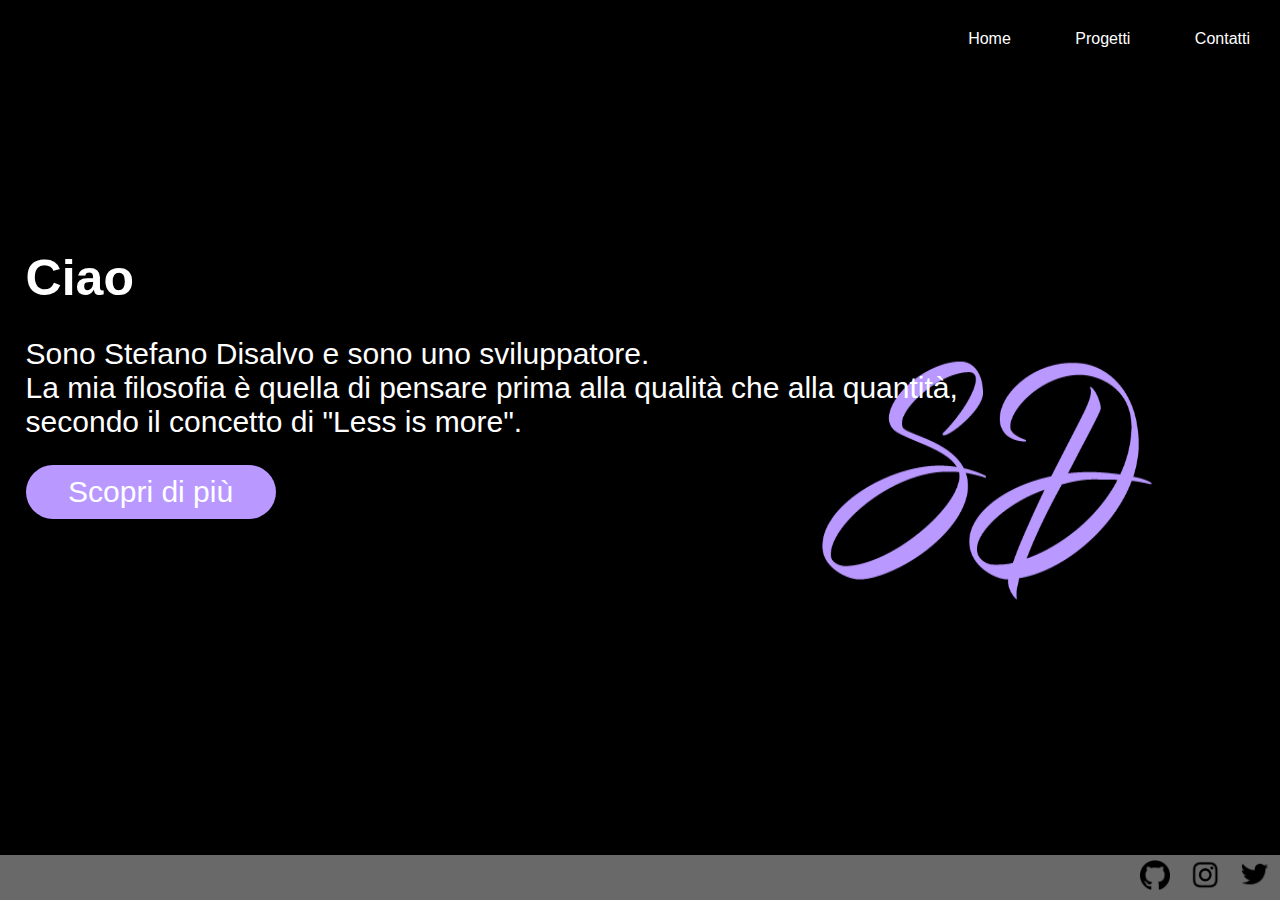
<file: index.html>
<html>
    <head>
        <title>Home</title>
        <link rel="stylesheet" href="style1.css">        
        <link rel="stylesheet" href="mobile1.css">
        <meta name="viewport" content="width=device-width, initial-scale=1.0">
    </head>
    <body>
       <!--header-->
       <div class="header">
            <nav>
                <ul class="navMenu">
                    <li class="nav-item"><a href="index.html">Home</a></li>
                    <li class="nav-item"><a href="project.html">Progetti</a></li>   
                    <li class="nav-item"><a href="contact.html">Contatti</a></li>
                </ul>
                <div class="hamburger">
                    <span class="bar"></span>
                    <span class="bar"></span>
                    <span class="bar"></span>
                </div>
            </nav>
        </div>
       <!--fine header-->

       <!--div separatori-->
       <div id="separatore">
       </div>
       <!--div separatori-->

       <!-- inizio body-->
       <div class="body">
            <h2>Ciao</h2>
            <p>Sono Stefano Disalvo e sono uno sviluppatore.<br>
               La mia filosofia è quella di pensare prima alla qualità che alla quantità,<br>
               secondo il concetto di "Less is more".</p> 
            <button><a href="project.html">Scopri di più</button>  
            <img src="immagini-sito/firma.png" id="firma"/> 
       </div>
      <!--fine body-->

      <!--inizio footer-->
      <div class="footer">
            <a href="https://twitter.com/stefano_disalvo"><img src="immagini-sito/twitter.png" id="twitter"/></a>
             <a href="https://instagram.com/stefanodisalvoo"><img src="immagini-sito/insta.png" id="twitter"/></a>
             <a href="https://github.com/StefanoDisalvo21"><img src="immagini-sito/github.png" id="twitter"/></a>
      </div>
      <!--fine footer-->
      <script src="hamburgermenu.js"></script>
    </body>
</html>
</file>
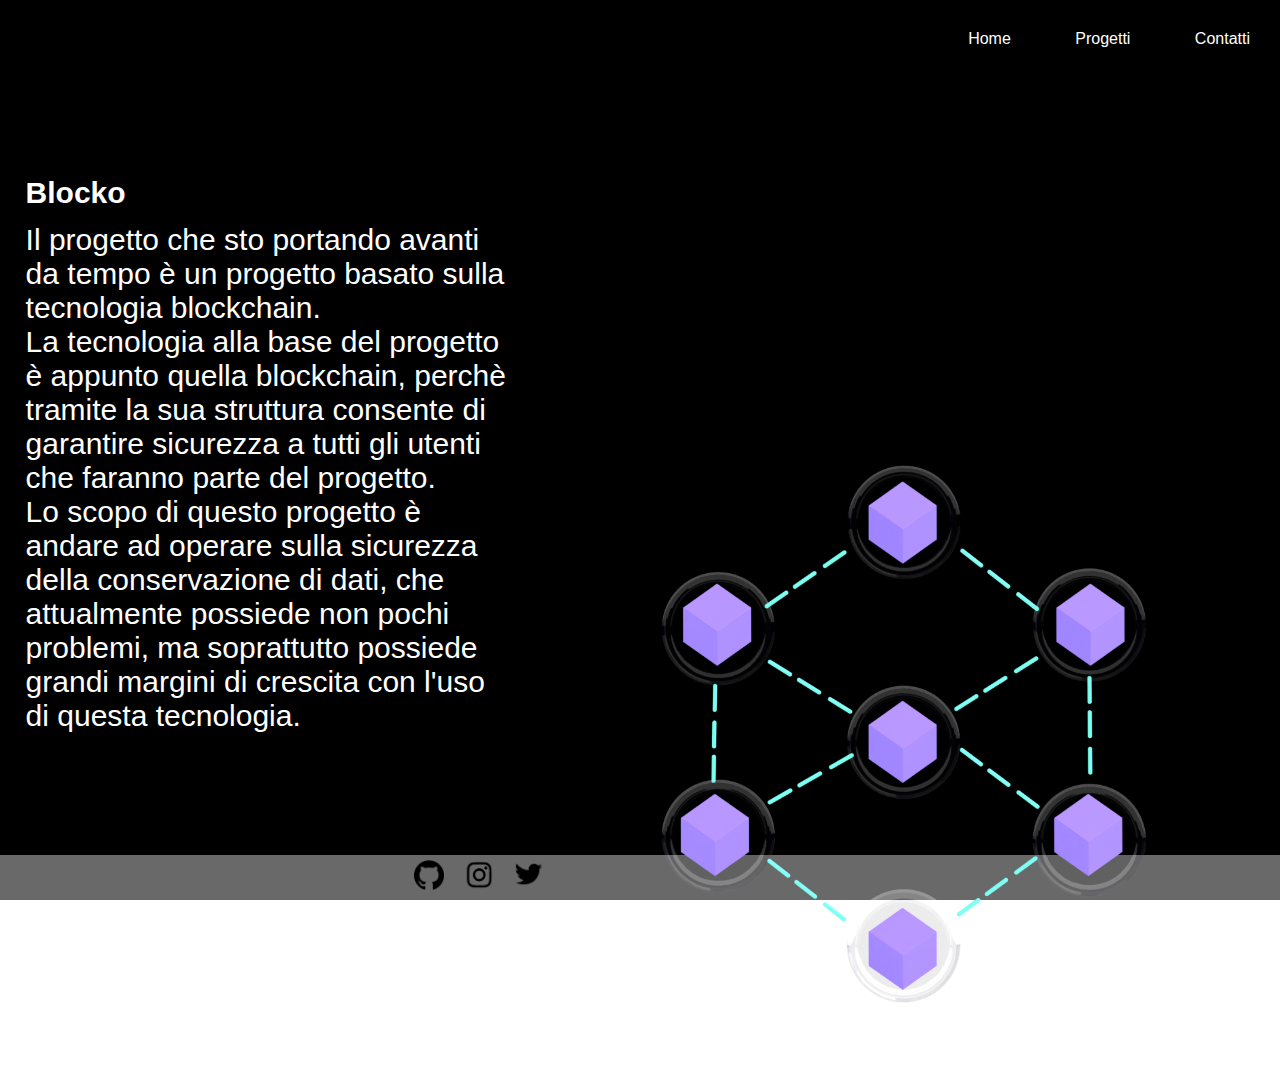
<file: project.html>
<html>
    <head>
        <title>Progetti</title>
        <link rel="stylesheet" href="style2.css">
        <link rel="stylesheet" href="mobile2.css">
        <meta name="viewport" content="width=device-width, initial-scale=1.0">
    </head>
    <body>
       <!--header-->
       <div class="header">
        <nav>
            <ul class="navMenu">
                <li class="nav-item"><a href="index.html">Home</a></li>
                <li class="nav-item"><a href="project.html">Progetti</a></li>             
                <li class="nav-item"><a href="contact.html">Contatti</a></li>
            </ul>
            <div class="hamburger">
                <span class="bar"></span>
                <span class="bar"></span>
                <span class="bar"></span>
            </div>
        </nav>
        </div>
       <!--fine header-->

       <!--div separatori-->
        <div id="separatore">
        </div>
       <!--div separatori-->

       <!-- inizio body-->
        <div class="body">
            
            <div class="row1">  
                <h2>Blocko</h2>
                <p>Il progetto che sto portando avanti da tempo è un progetto basato sulla tecnologia blockchain.<br>
                   La tecnologia alla base del progetto è appunto quella blockchain, perchè tramite la sua struttura consente di garantire sicurezza a tutti gli utenti che faranno parte del progetto.<br>
                   Lo scopo di questo progetto è andare ad operare sulla sicurezza della conservazione di dati, che attualmente possiede non pochi problemi, ma soprattutto possiede grandi margini di crescita con l'uso di questa tecnologia.<br>
                </p>

                <a href="https://iconscout.com/3d/cryptocurrency-blockchain-3678185"><img src="immagini-sito/immahome.png" id="homeima"/></a>    
            </div>
           
        </div>

       </div>
      <!--fine body-->

      <!--inizio footer-->
      <div class="footer">
            <a href="https://twitter.com/stefano_disalvo"><img src="immagini-sito/twitter.png" id="twitter"/></a>
            <a href="https://instagram.com/stefanodisalvoo"><img src="immagini-sito/insta.png" id="twitter"/></a>
            <a href="https://github.com/StefanoDisalvo21"><img src="immagini-sito/github.png" id="twitter"/></a>
      </div>
      <!--fine footer-->
      <script src="hamburgermenu.js"></script>
    </body>
</html>
</file>
<file: style1.css>
*{
    margin: 0;
    padding: 0;
    box-sizing: border-box;
    font-family: 'poppins', Sans-Serif;
    
}


nav{
    display: flex;
    align-items: center;
    justify-content: space-between;
    padding: 20px 0px;
    float: right;

}


nav ul li {
    display: inline-block;
    list-style: none;
    margin:10px 30px;
    color: #fff;

}
nav ul li a{
    color: #fff;
    text-decoration: none;
    position: relative;
}

nav ul li a::after{
    content: '';
    width: 0%;
    height: 2px;
    position: absolute;
    bottom: -5px;
    left: 50%;
    transform: translateX(-50%);
    background: #fff;
    transition: width 0.4s;
    
}

nav ul li a:hover::after{
    width: 50%;
}


nav ul li a:hover::after{
    width: 50%;
}

.header{
    background-color: #000;
    color: #fff;
    height: 8%;

}
#separatore{
    width: 100%;
    height: 3%;
    background-color: #000;
}
.body{
    height: 84%;
    width: 100%;
    background-color: #000;
}
h2{
    color: #fff;
    margin-left:2%;
    font-size: 50px;
    padding-top:150px;
}
p{
    color: #fff;
    margin-left:2%;
    margin-top: 30px;
    font-size: 30px;   
    text-align: justify center;
}
button {
	
	margin-top:2%;
	margin-left:2%;
	width:250px;
	border-radius: 30px;
	padding:10px;
	background:#B998FF; 
	border: none;
	color: #fff;
	font-size: 30px;
	cursor: pointer;

}
button a{
    color: #fff;
    text-decoration: none;
    position: relative;
}
#firma{
    float: right;
    margin-right: 10%;
    margin-top: -9%;
    width: 330px;
    height: 330px;
}
.footer{
    width: 100%;
    height: 5%;
    background-color: #696969;
}
#twitter{
    width: 30px;
    height: 30px;
    float: right;
    margin-right: 10px;
    margin-left: 10px;
    margin-top: 5px;
    
}
.hamburger{
    display: none;
    cursor: pointer;
}
.bar{
    display: block;
    width: 25px;
    height: 3;
    margin: 5px auto;
    margin-left: 95%;
    margin-right:55px;
    -webkit-transition: all 0.3s ease-in-out;
    transition: all 0.3s ease-in-out;
    background-color: #fff;
}
</file>
<file: mobile1.css>
@media only screen and (max-width:600px) {
    .hamburger{
        display: block;
        margin-left:-35%;
    }
    .hamburger.active .bar:nth-child(2){
        opacity: 0;
    }
    .hamburger.active .bar:nth-child(1){
        transform: translateY(8px) rotate(45deg);
    }    
    .hamburger.active .bar:nth-child(3){
        transform: translateY(-8px) rotate(-45deg);
    }
    .navMenu{
        position: fixed;
        left: -100%;
        top: 70px;
        gap: 0;
        flex-direction: column;
        background-color: #000;
        width: 100%;
        text-align: center;
        transition:0.3s;
        display: flex;
    }
    .nav-item{
        margin: 16px 80px;
        text-align: center;
        float: none;


    }
    .navMenu.active{
        left: 0;
    }
    #homeima{
        display: block;
        width: 250px;
        height: 250px;
        margin-top: 5%;
        margin-right:20%;
    }
    h2{
        font-size: 30;
        margin-left:2%;
        padding:10px;

    }
    p{
        font-size:20;
        margin-top: -10px; 
        margin-left:2%;
        padding:10px; 
    }
    button{
        margin-top:3.5%;
        margin-left:4%;
        width:200px;
        border-radius: 30px;
        padding:10px;
        background:#B998FF; 
        border: none;
        color: #fff;
        font-size:25px;
        cursor: pointer;
    }
    #firma{
        margin-right: 25%;
        margin-top: 5%;
        width: 200px;
        height: 200px;
    }
    #twitter{
        width: 30px;
        height: 30px;
        float: right;
        margin-right: 10px;
        margin-left: 10px;
        margin-top: 1px;
        display: block;
        
    }

}
</file>
<file: style2.css>
*{
    margin: 0;
    padding: 0;
    box-sizing: border-box;
    font-family: 'poppins', Sans-Serif;
    
}


nav{
    display: flex;
    align-items: center;
    justify-content: space-between;
    padding: 20px 0px;
    float: right;

}


nav ul li {
    display: inline-block;
    list-style: none;
    margin:10px 30px;


}
nav ul li a{
    color: #fff;
    text-decoration: none;
    position: relative;
}

nav ul li a::after{
    content: '';
    width: 0%;
    height: 2px;
    position: absolute;
    bottom: -5px;
    left: 50%;
    transform: translateX(-50%);
    background: #fff;
    transition: width 0.4s;
    
}

nav ul li a:hover::after{
    width: 50%;
}


nav ul li a:hover::after{
    width: 50%;
}
.header{
    background-color: #000;
    color: #fff;
    height: 8%;

}
#separatore{
    width: 100%;
    height: 3%;
    background-color: #000;
}
.body{
    height: 84%;
    width: 100%;
    background-color: #000;
}
.row1{
    width: 100%;
    height: 84%;
    background-color: #000;
}
.row1 h2{
    color: #fff;
    margin-right: 30%;
    margin-left: 2%;
    font-size:30px;
    padding-top: 6%;
}
.row1 p{
    color: #fff;
    margin-right: 60%;
    margin-left: 2%;
    padding-top:  1%;
    font-size:30px;
}
#homeima{
    width:700px;
    height:700px;
    float: right;
    margin-right: 2%;
    margin-top: -27%;
}
.footer{
    width: 100%;
    height: 5%;
    background-color: #696969;
}
#twitter{
    width: 30px;
    height: 30px;
    float: right;
    margin-right: 10px;
    margin-left: 10px;
    margin-top: 5px;
    
}
.hamburger{
    display: none;
    cursor: pointer;
}
.bar{
    display: block;
    width: 25px;
    height: 3;
    margin: 5px auto;
    margin-left: 95%;
    margin-right:55px;
    -webkit-transition: all 0.3s ease-in-out;
    transition: all 0.3s ease-in-out;
    background-color: #fff;
}
</file>
<file: mobile2.css>
@media only screen and (max-width:600px) {
    .hamburger{
        display: block;
        margin-left:-35%;
    }
    .hamburger.active .bar:nth-child(2){
        opacity: 0;
    }
    .hamburger.active .bar:nth-child(1){
        transform: translateY(8px) rotate(45deg);
    }    
    .hamburger.active .bar:nth-child(3){
        transform: translateY(-8px) rotate(-45deg);
    }
    .navMenu{
        position: fixed;
        left: -100%;
        top: 70px;
        gap: 0;
        flex-direction: column;
        background-color:#000;
        width: 100%;
        text-align: center;
        transition:0.3s;
        display: flex;
    }
    .nav-item{
        margin: 16px 80px;
        text-align: center;
        float: none;


    }
    .navMenu.active{
        left: 0;
    }
    .body{
        height: 87.2%;
    }
    .row1 h2{
        color: #fff;
        margin-left: 2%;
        font-size:20px;
        margin-top: -20px;
    }
    .row1 p{
        margin-right: 2%;
        margin-left: 2%;
        font-size:1rem;
    }
    #homeima{
        display: block;
        width: 250px;
        height: 250px;
        margin-top: 4%;
        margin-right:20%;
    }
    .footer{
        width: 100%;
        height: 6%;
        background-color: #696969;
    }

    #twitter{
        width: 30px;
        height: 30px;
        float: right;
        margin-right: 10px;
        margin-left: 10px;
        margin-top: 1px;
        display: block;
        
    }
}
</file>
